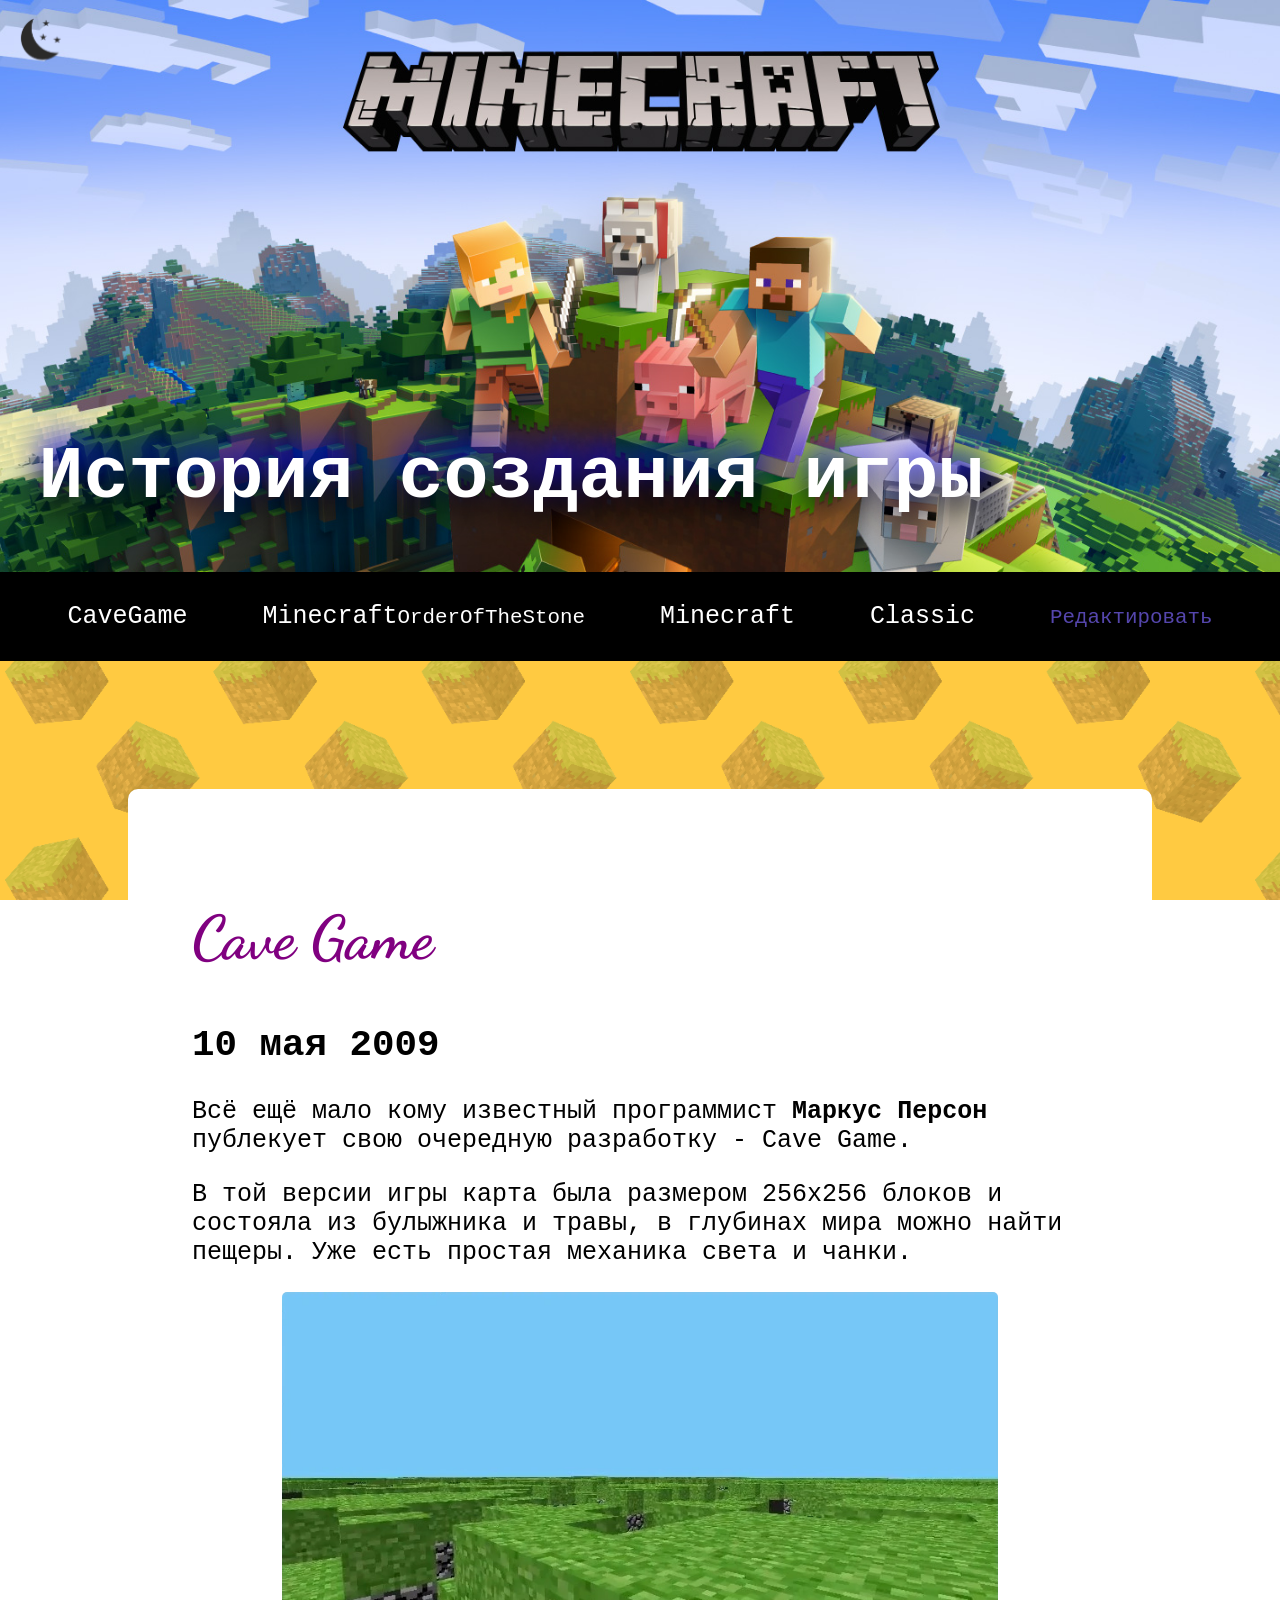
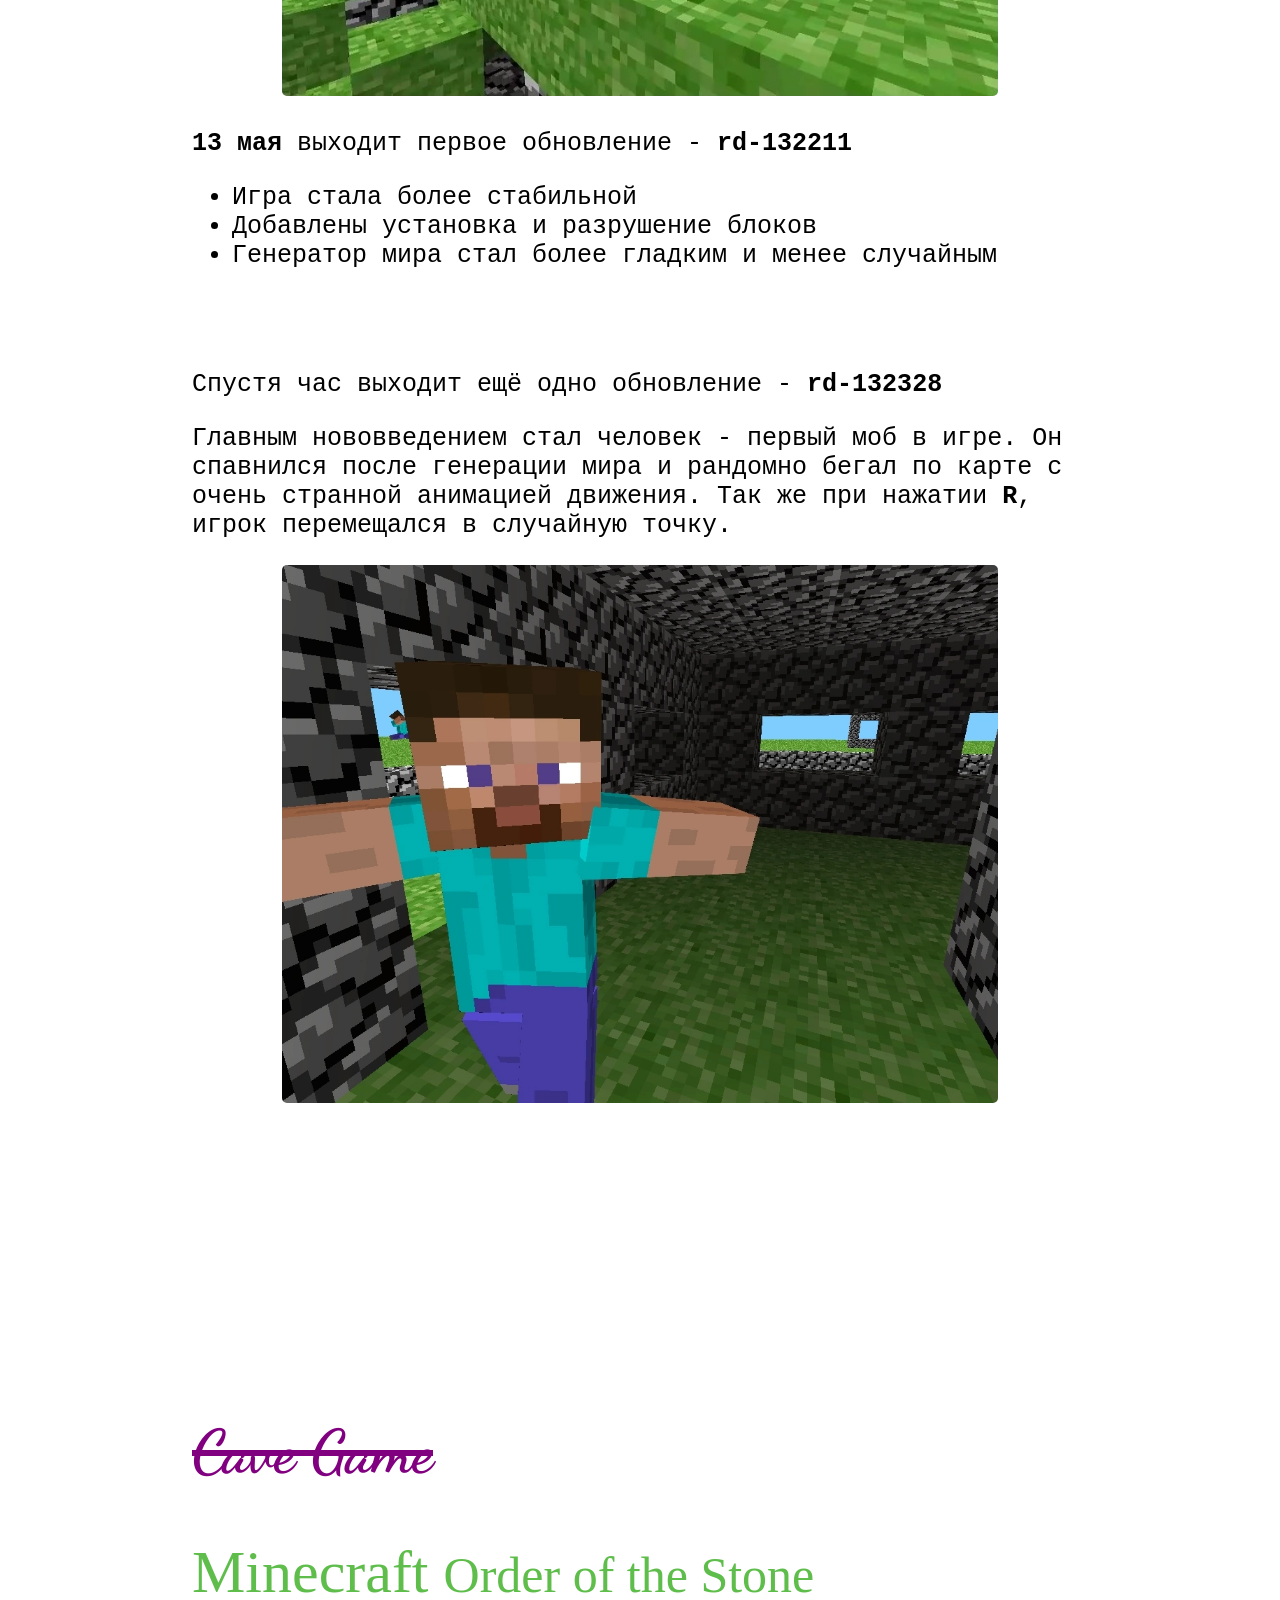
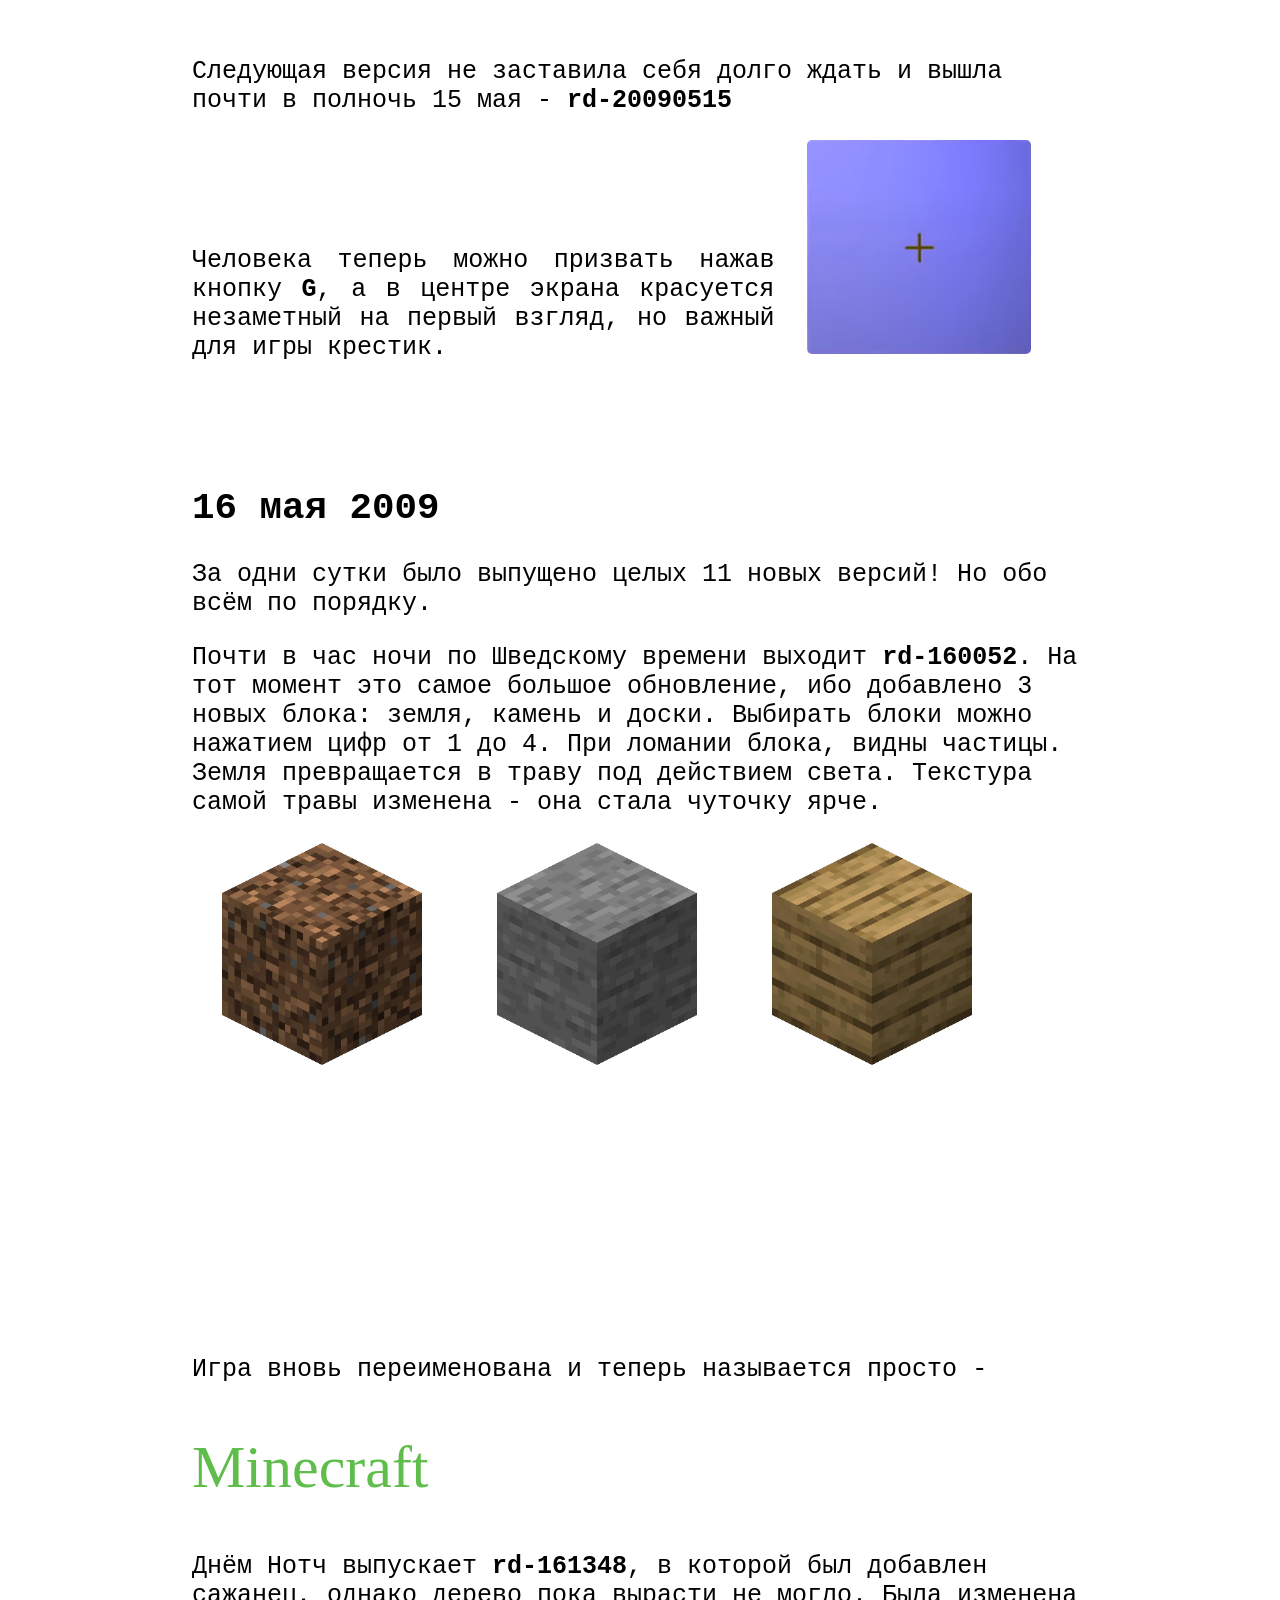
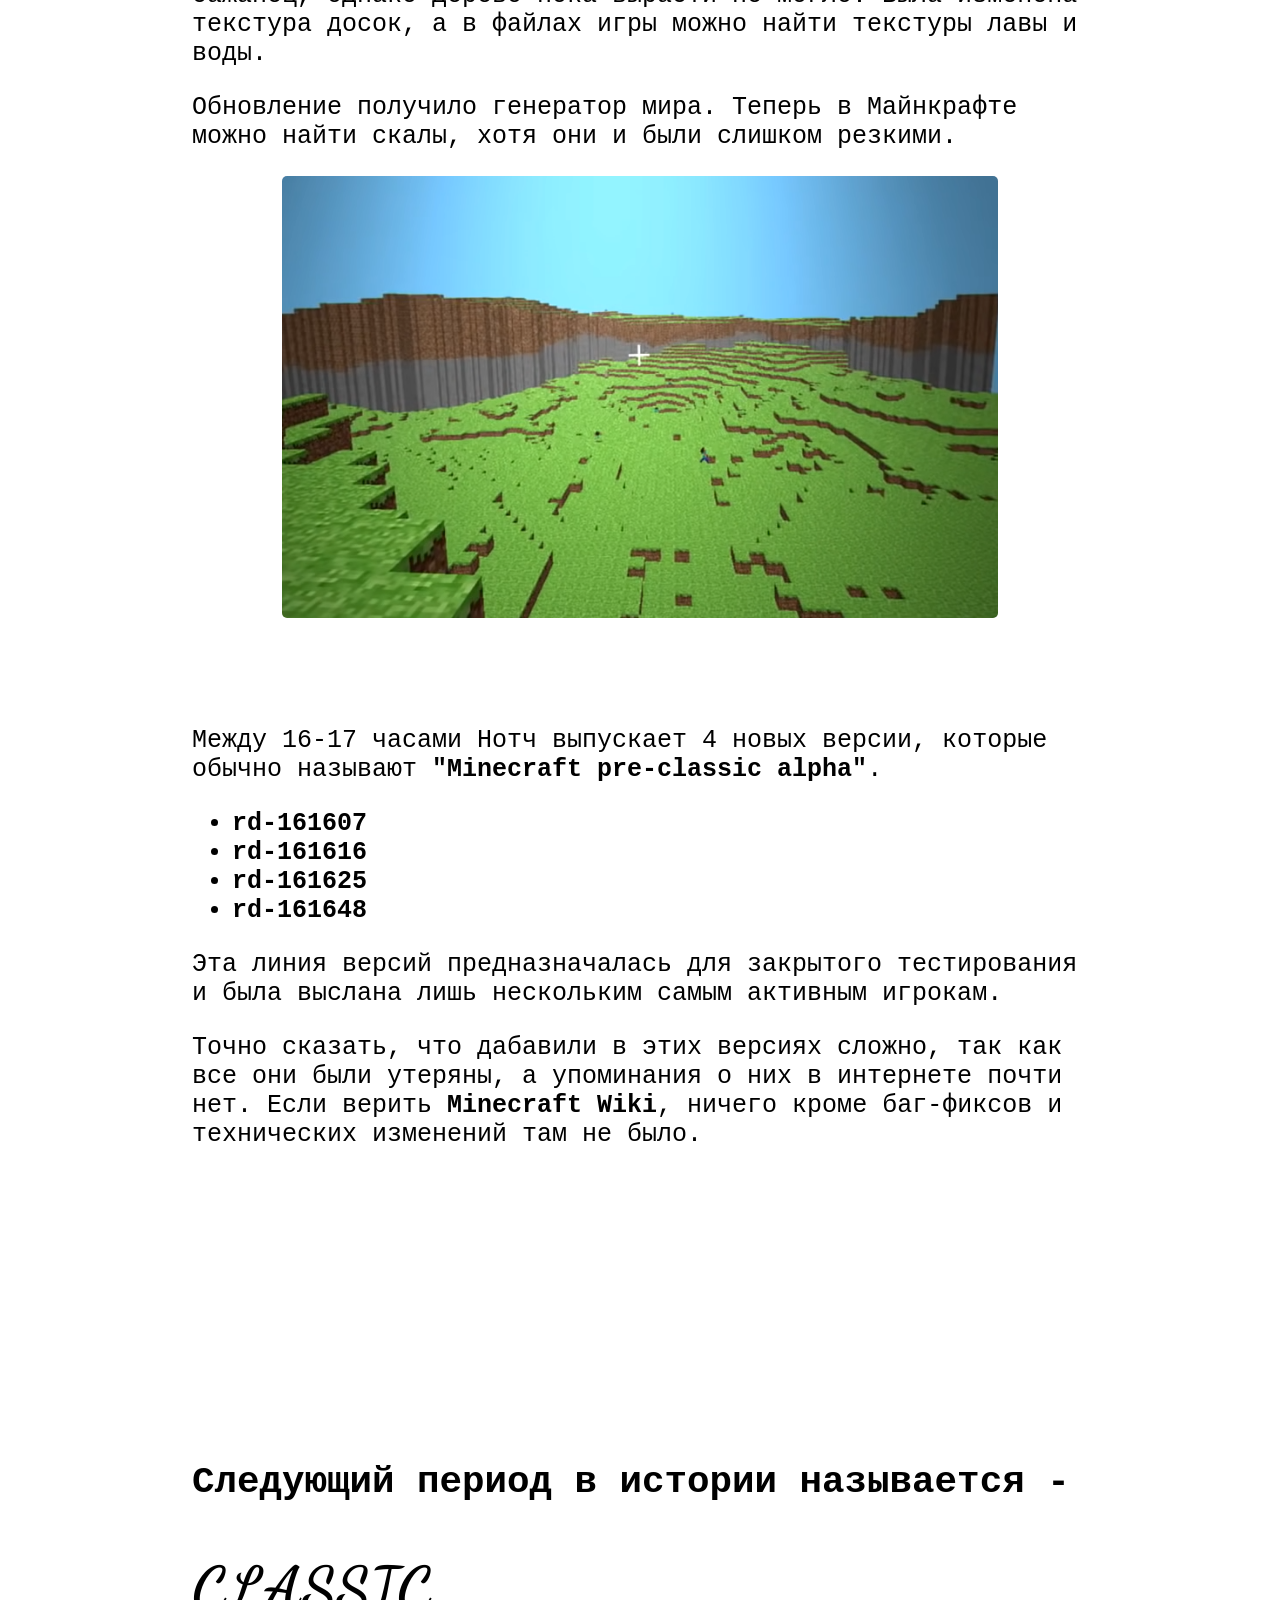
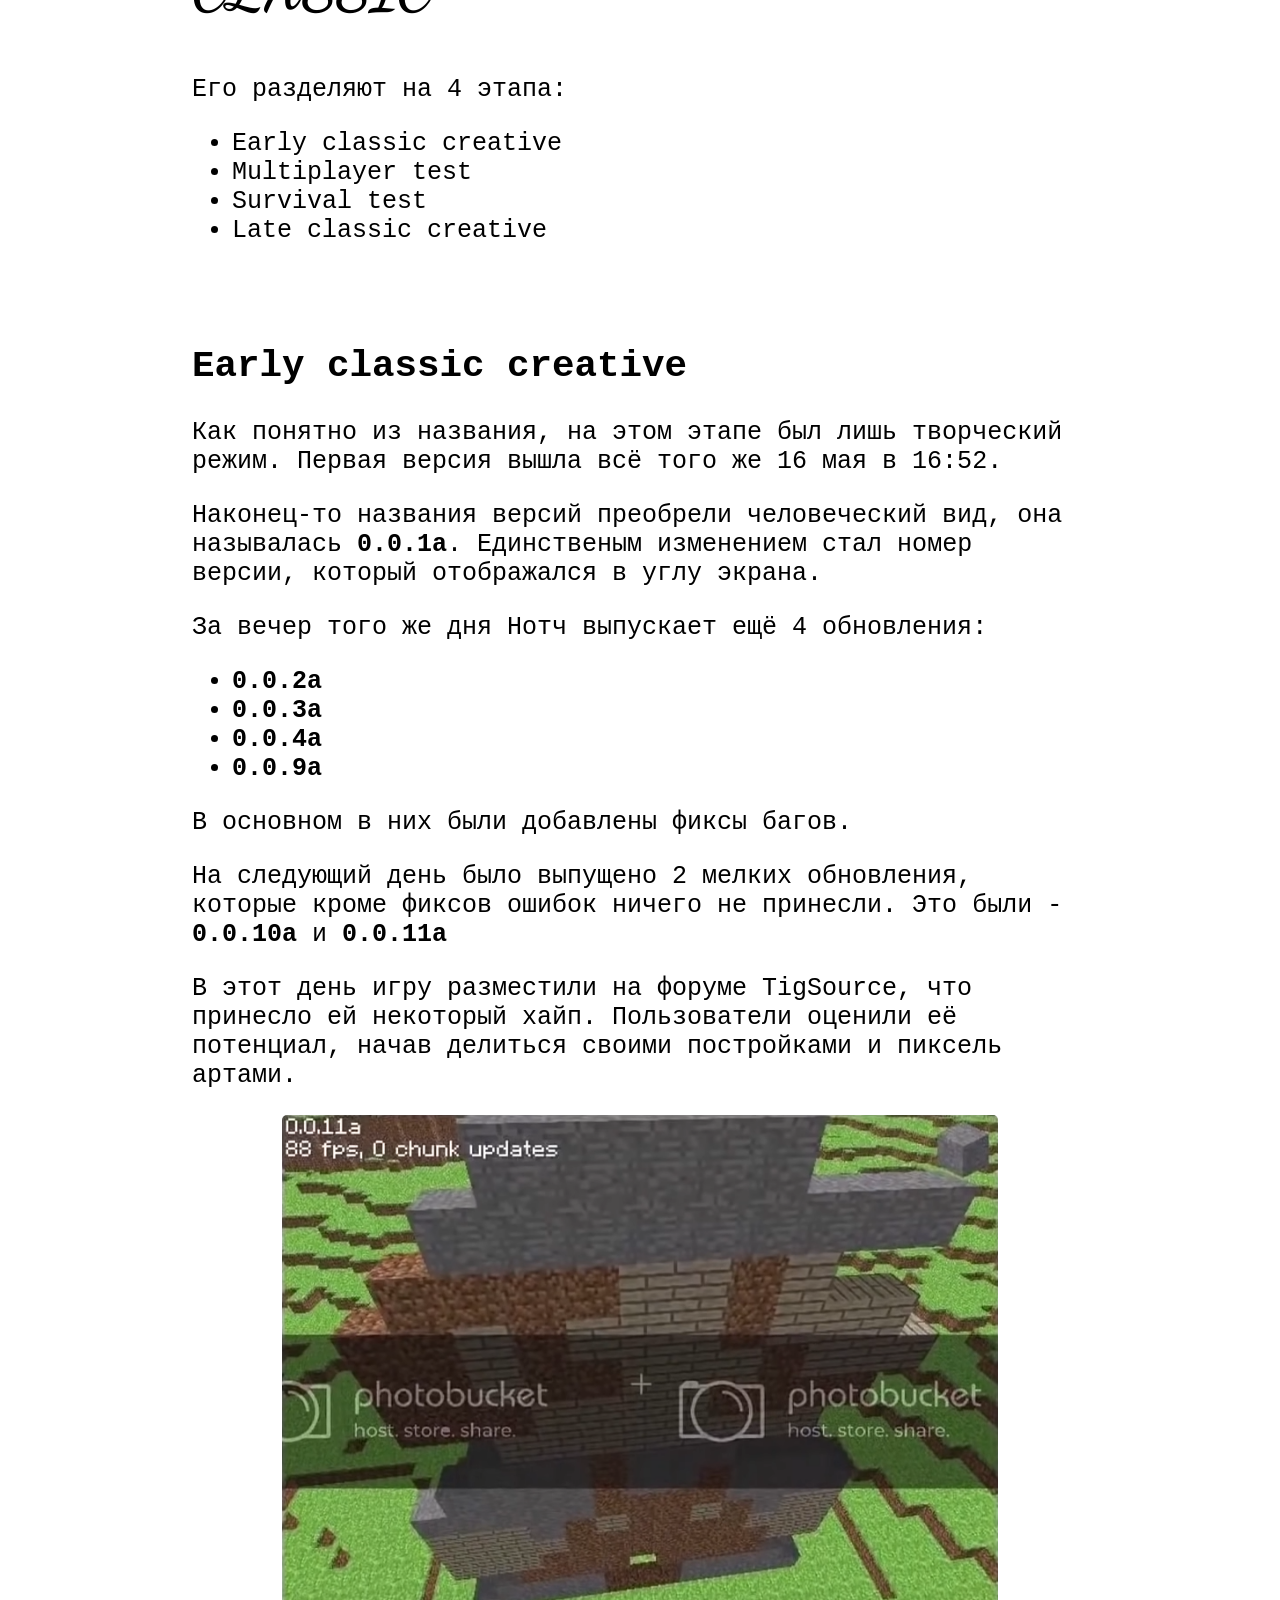
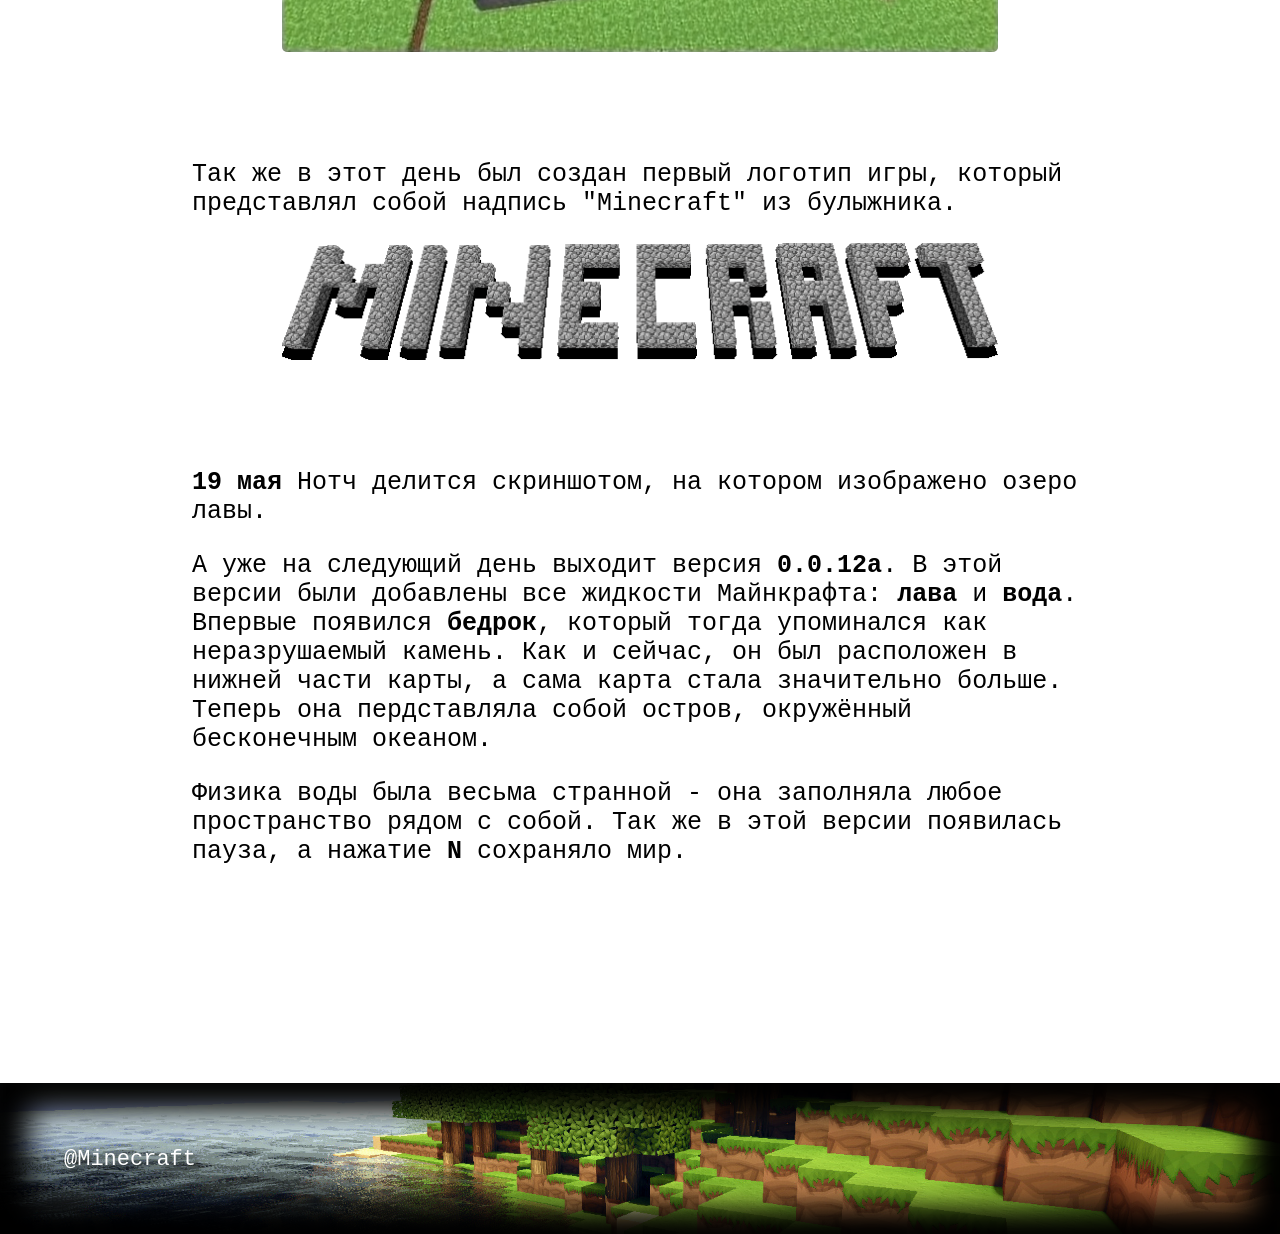
<file: index.html>
<!DOCTYPE html>
<html>
<head>
    <meta charset="UTF-8">
    <title>Document</title>
    <link rel="stylesheet" href="style.css">
    <link rel="stylesheet" media="screen" href="https://fontlibrary.org//face/minecraft" type="text/css"/>
    <link rel="stylesheet" href="https://fonts.googleapis.com/css2?family=Dancing+Script&display=swap">
</head>
<body id="myElement">
    <input type="checkbox" id="change">
    <header>
        <label for="change" class="light-dark"></label>
        <h1>История создания игры</h1>
    </header>
    <main>
        <nav class="menu">
            <a class="scroll" href="#CG">CaveGame</a>
            <a class="scroll" href="#MoftS">Minecraft<small>OrderOfTheStone</small></a>
            <a class="scroll" href="#M">Minecraft</a>
            <a class="scroll" href="#C">Classic</a>
            <a class="signIn" href="pass.html"><small>Редактировать</small></a>
        </nav>
        <nav class="menu_small_icon">
            <div class="stick"></div>
            <div class="stick"></div>
            <div class="stick"></div>
        </nav>
        <nav class="menu_small_item">
            <a class="scroll" href="#CG">CaveGame</a>
            <a class="scroll" href="#MoftS">Minecraft<small>OrderOfTheStone</small></a>
            <a class="scroll" href="#M">Minecraft</a>
            <a class="scroll" href="#C">Classic</a>
            <a class="signIn" href="pass.html"><small>Редактировать</small></a>
        </nav>
        <article class="block">
            <h1 id="CG" class="CaveGame">Cave Game</h1>
            <h2>10 мая 2009</h2>
            <p>Всё ещё мало кому известный программист <b>Маркус Персон</b> публекует 
            свою очередную разработку - Cave Game.</p>
            <p>В той версии игры карта была размером 256x256 блоков и состояла из 
            булыжника и травы, в глубинах мира можно найти пещеры. Уже есть простая механика света и чанки.</p>
            <img class="blockimg" src="images/CaveGame.png" alt="Cave Game">
            <p><b>13 мая</b> выходит первое обновление - <b>rd-132211</b></p>
            <ul>
                <li>Игра стала более стабильной</li>
                <li>Добавлены установка и разрушение блоков</li>
                <li>Генератор мира стал более гладким и менее случайным</li>
           </ul>
           <div></div>
           <p>Спустя час выходит ещё одно обновление - <b>rd-132328</b></p>
           <p>Главным нововведением стал человек - первый моб в игре. Он спавнился после генерации 
           мира и рандомно бегал по карте с очень странной анимацией движения. Так же при нажатии 
           <b>R</b>, игрок перемещался в случайную точку. </p>
           <img class="blockimg" src="images/Human_Mob.png" alt="Человек">
        </article>
        <article class="block">
            <h1 class="CaveGame"><s>Cave Game</s></h1>
            <h1 id="MoftS" class="Minecraft">Minecraft <small>Order of the Stone</small></h1>
            <p>Следующая версия не заставила себя долго ждать и вышла почти в полночь 
            15 мая - <b>rd-20090515</b></p>
            <p class="inbl">Человека теперь можно призвать нажав кнопку <b>G</b>, а в центре 
            экрана красуется незаметный на первый взгляд, но важный для игры крестик.</p>
            <img class="inlimg" src="images/крестик.png" alt="крестик">
            <div></div>
            <h2>16 мая 2009</h2>
            <p>За одни сутки было выпущено целых 11 новых версий! Но обо всём по порядку.</p>
            <p>Почти в час ночи по Шведскому времени выходит <b>rd-160052</b>. На тот момент 
            это самое большое обновление, ибо добавлено 3 новых блока: земля, камень и доски. 
            Выбирать блоки можно нажатием цифр от 1 до 4. При ломании блока, видны частицы. 
            Земля превращается в траву под действием света. Текстура самой травы изменена - 
            она стала чуточку ярче.</p>
            <img class="inlimg" src="images/земля.png" alt="земля">
            <img class="inlimg" src="images/камень.png" alt="камень">
            <img class="inlimg" src="images/доски.png" alt="доски">
        </article>
        <article class="block">
            <p>Игра вновь переименована и теперь называется просто -</p>
            <h1 id="M" class="Minecraft">Minecraft</h1>
            <p>Днём Нотч выпускает <b>rd-161348</b>, в которой был добавлен 
            сажанец, однако дерево пока вырасти не могло. Была изменена текстура досок, 
            а в файлах игры можно найти текстуры лавы и воды.</p>
            <p>Обновление получило генератор мира. Теперь в Майнкрафте можно найти скалы, 
            хотя они и были слишком резкими.</p>
            <img class="blockimg" src="images/Скалы.png" alt="скалы">
            <div></div>
            <p>Между 16-17 часами Нотч выпускает 4 новых версии, которые обычно называют 
            <b>"Minecraft pre-classic alpha"</b>.</p>
            <ul>
                <li><b>rd-161607</b></li>
                <li><b>rd-161616</b></li>
                <li><b>rd-161625</b></li>
                <li><b>rd-161648</b></li>
            </ul>
            <p>Эта линия версий предназначалась для закрытого тестирования и была выслана 
            лишь нескольким самым активным игрокам.</p>
            <p>Точно сказать, что дабавили в этих версиях сложно, так как все они были утеряны, 
            а упоминания о них в интернете почти нет. Если верить <b>Minecraft Wiki</b>, ничего кроме 
            баг-фиксов и технических изменений там не было.</p>
        </article>
        <article class="block">
            <h2>Следующий период в истории называется -</h2>
            <h1 id="C" class="Classic">CLASSIC</h1>
            <p>Его разделяют на 4 этапа:</p>
            <ul>
                <li>Early classic creative</li>
                <li>Multiplayer test</li>
                <li>Survival test</li>
                <li>Late classic creative</li>
            </ul>
            <div></div>
            <h2>Early classic creative</h2>
            <p>Как понятно из названия, на этом этапе был лишь творческий режим. Первая версия 
            вышла всё того же 16 мая в 16:52.</p>
            <p>Наконец-то названия версий преобрели человеческий вид, она называлась <b>0.0.1a</b>. 
            Единственым изменением стал номер версии, который отображался в углу экрана.</p>
            <p>За вечер того же дня Нотч выпускает ещё 4 обновления:</p>
            <ul>
                <li><b>0.0.2a</b></li>
                <li><b>0.0.3a</b></li>
                <li><b>0.0.4a</b></li>
                <li><b>0.0.9a</b></li>
            </ul>
            <p>В основном в них были добавлены фиксы багов.</p>
            <p>На следующий день было выпущено 2 мелких обновления, которые кроме фиксов ошибок 
            ничего не принесли. Это были - <b>0.0.10a</b> и <b>0.0.11a</b></p>
            <p>В этот день игру разместили на форуме TigSource, что принесло ей некоторый хайп. 
            Пользователи оценили её потенциал, начав делиться своими постройками и пиксель артами.</p>
            <img class="blockimg" src="images/пиксельарт.png" alt="пиксель арт Марио">
            <div></div>
            <p>Так же в этот день был создан первый логотип игры, который представлял собой надпись 
            "Minecraft" из булыжника.</p>
            <img class="blockimg" src="images/логотип1.png" alt="логотип">
            <div></div>
            <p><b>19 мая</b> Нотч делится скриншотом, на котором изображено озеро лавы.</p>
            <p>А уже на следующий день выходит версия <b>0.0.12a</b>. В этой версии были добавлены 
            все жидкости Майнкрафта: <b>лава</b> и <b>вода</b>. Впервые появился <b>бедрок</b>, 
            который тогда упоминался как неразрушаемый камень. Как и сейчас, он был расположен в 
            нижней части карты, а сама карта стала значительно больше. Теперь она пердставляла 
            собой остров, окружённый бесконечным океаном.</p>
            <p>Физика воды была весьма странной - она заполняла любое пространство рядом с собой. 
            Так же в этой версии появилась пауза, а нажатие <b>N</b> сохраняло мир.</p>
        </article>
    </main>
    <footer>
        <p>@Minecraft</p>
    </footer>
    <script src="https://ajax.googleapis.com/ajax/libs/jquery/3.1.1/jquery.min.js"></script>
    <script src="anime.js"></script>
    <script src="script.js"></script>
</body>
</html>
</file>
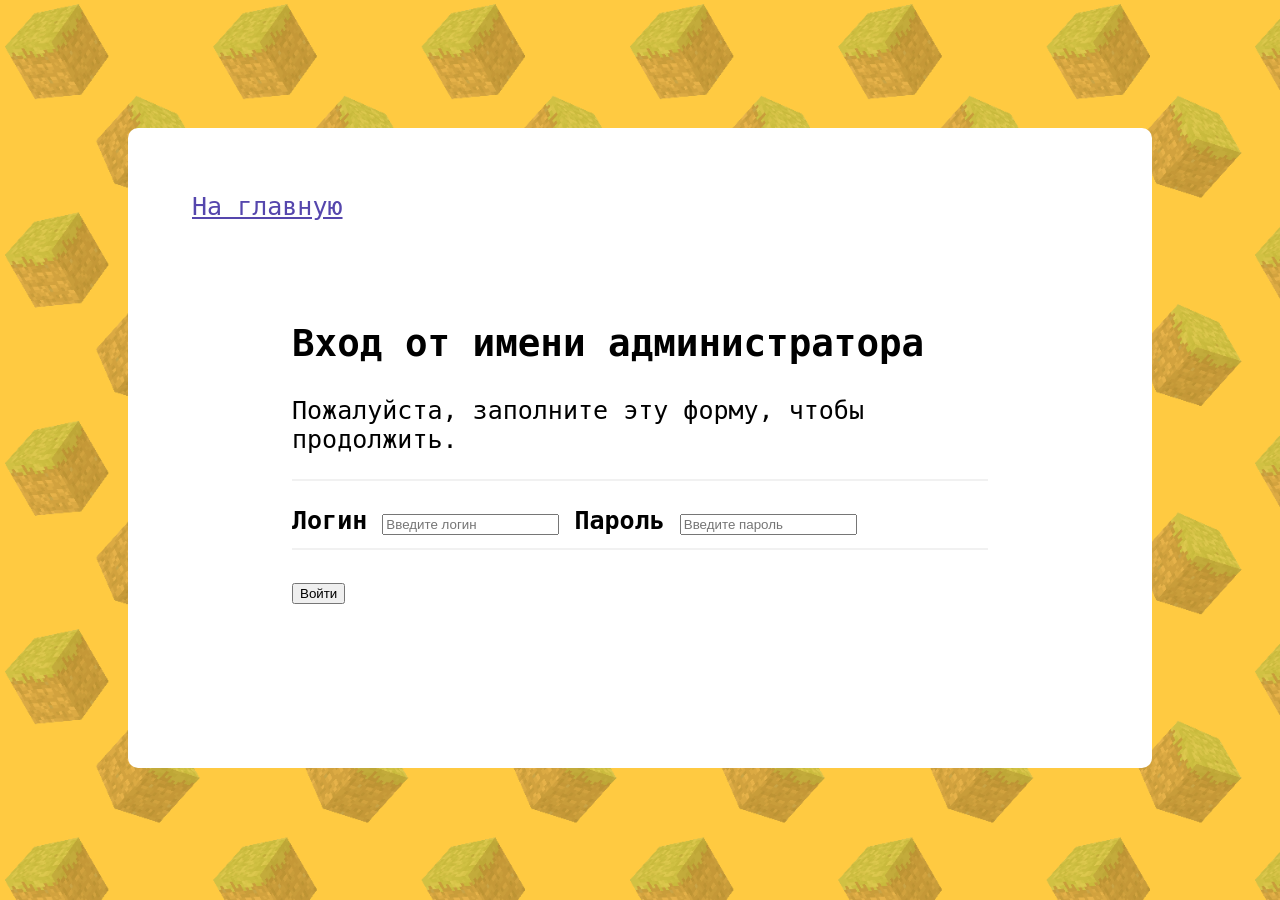
<file: _reg.html>
<!DOCTYPE html>
<html>
<head>
    <meta charset="UTF-8">
    <title>Document</title>
    <link rel="stylesheet" href="style.css">
    <link rel="stylesheet" media="screen" href="https://fontlibrary.org//face/minecraft" type="text/css"/>
    <link rel="stylesheet" href="https://fonts.googleapis.com/css2?family=Dancing+Script&display=swap">
</head>
<body>
    <article class="block">
    <a class="signIn" href="index.html">На главную</a>
    <div>
      <h1>Вход от имени администратора</h1>
      <p>Пожалуйста, заполните эту форму, чтобы продолжить.</p>
      <hr>
        <label for="email"><b>Логин</b></label>
        <input type="text" placeholder="Введите логин" name="email" required>
        <label for="psw"><b>Пароль</b></label>
        <input type="password" placeholder="Введите пароль" name="psw" required>
    <hr>
  
      <button class="log" type="submit" onclick="handle()">Войти</button>
      <p class="error"></p>
    </div>
    </article>
    <script src="https://ajax.googleapis.com/ajax/libs/jquery/3.1.1/jquery.min.js"></script>
    <script src="anime.js"></script>
    <script src="script.js"></script>
</body>
</html>
</file>
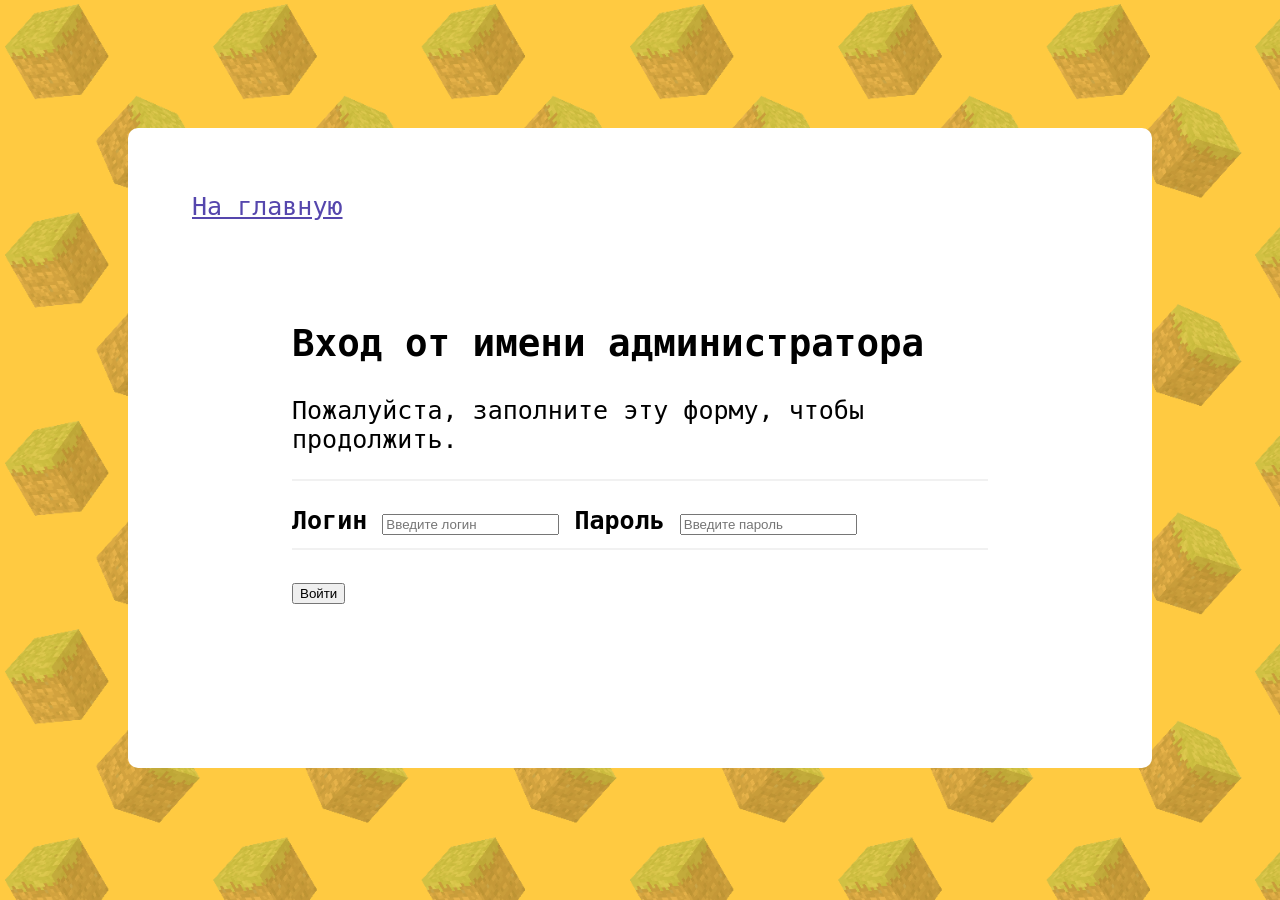
<file: pass.html>
<!DOCTYPE html>
<html>
<head>
    <meta charset="UTF-8">
    <title>Document</title>
    <link rel="stylesheet" href="style.css">
    <link rel="stylesheet" media="screen" href="https://fontlibrary.org//face/minecraft" type="text/css"/>
    <link rel="stylesheet" href="https://fonts.googleapis.com/css2?family=Dancing+Script&display=swap">
</head>
<body>
    <article class="block">
    <a class="signIn" href="index.html">На главную</a>
    <div>
      <h1>Вход от имени администратора</h1>
      <p>Пожалуйста, заполните эту форму, чтобы продолжить.</p>
      <hr>
        <label for="email"><b>Логин</b></label>
        <input type="text" placeholder="Введите логин" name="email" required>
        <label for="psw"><b>Пароль</b></label>
        <input type="password" placeholder="Введите пароль" name="psw" required>
    <hr>
  
      <button class="log" type="submit" onclick="handle()">Войти</button>
      <p class="error"></p>
    </div>
    </article>
    <script src="https://ajax.googleapis.com/ajax/libs/jquery/3.1.1/jquery.min.js"></script>
    <script src="anime.js"></script>
    <script src="script.js"></script>
</body>
</html>
</file>
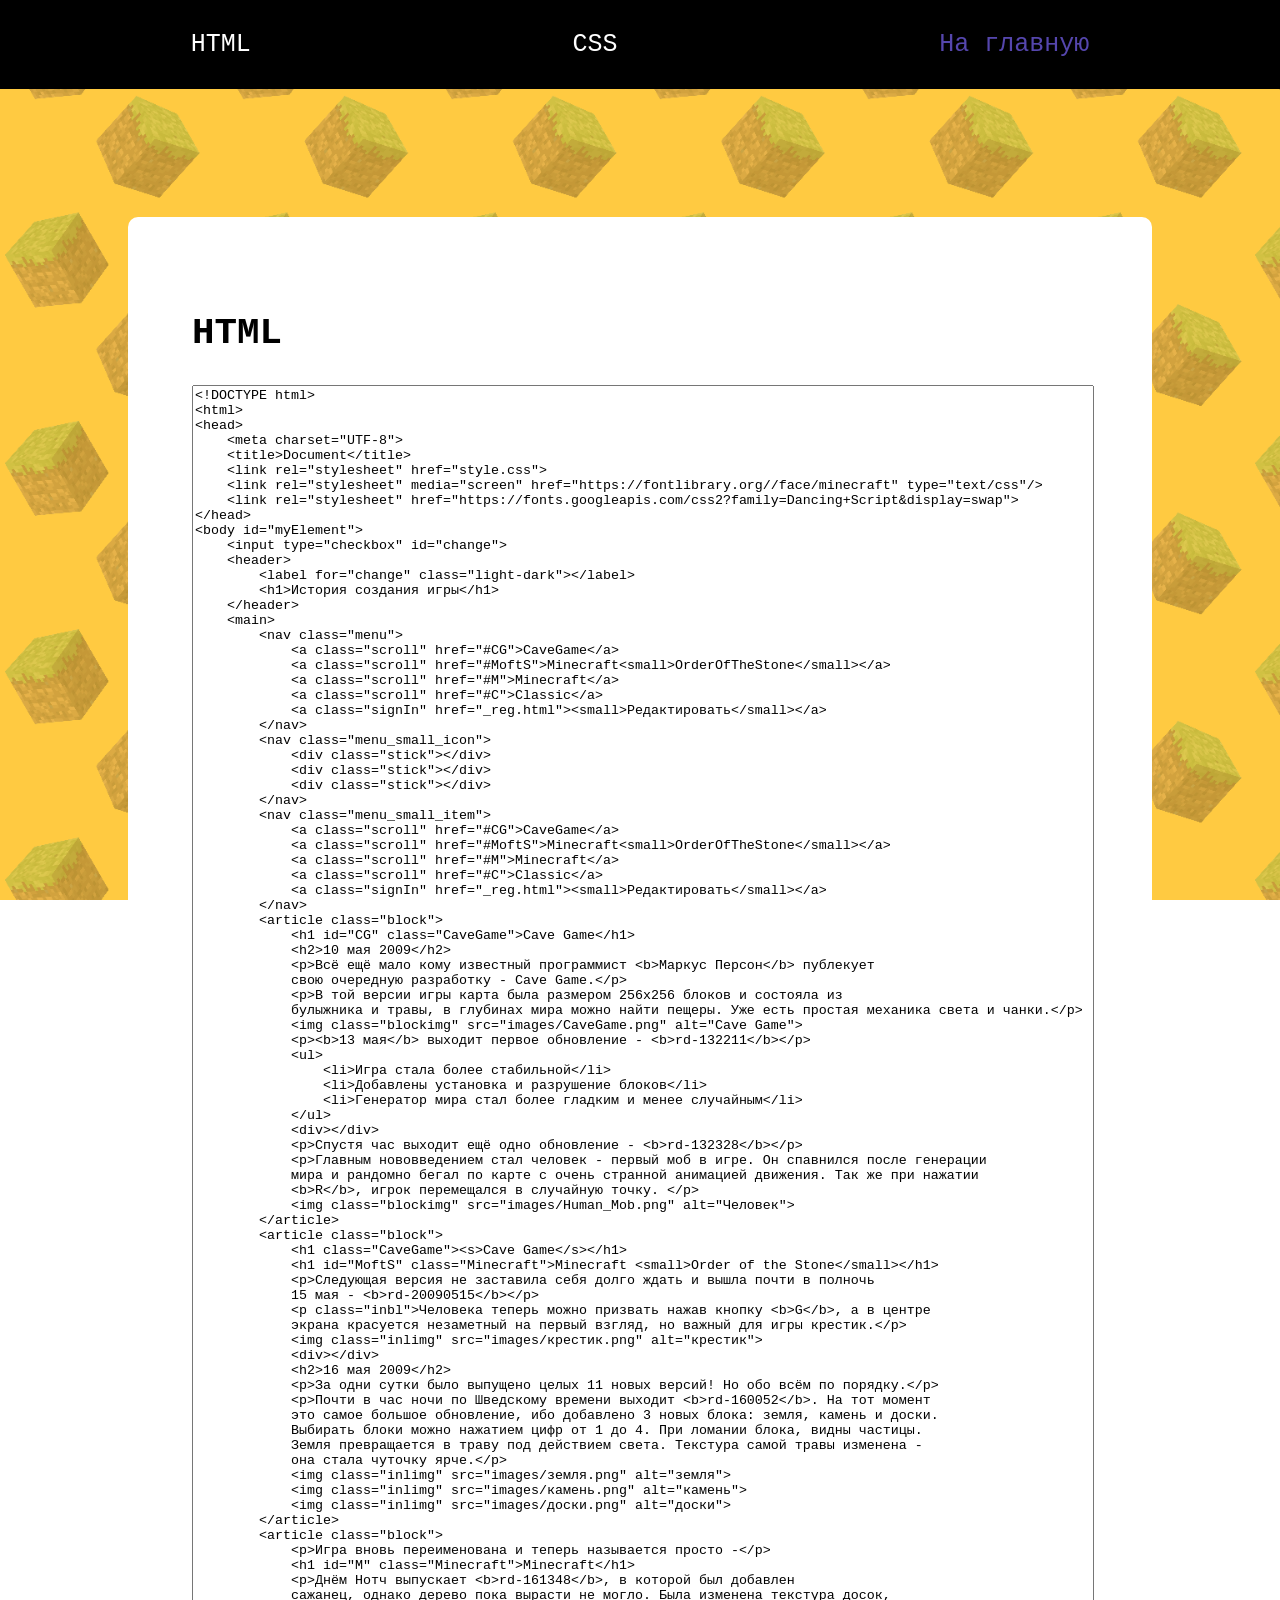
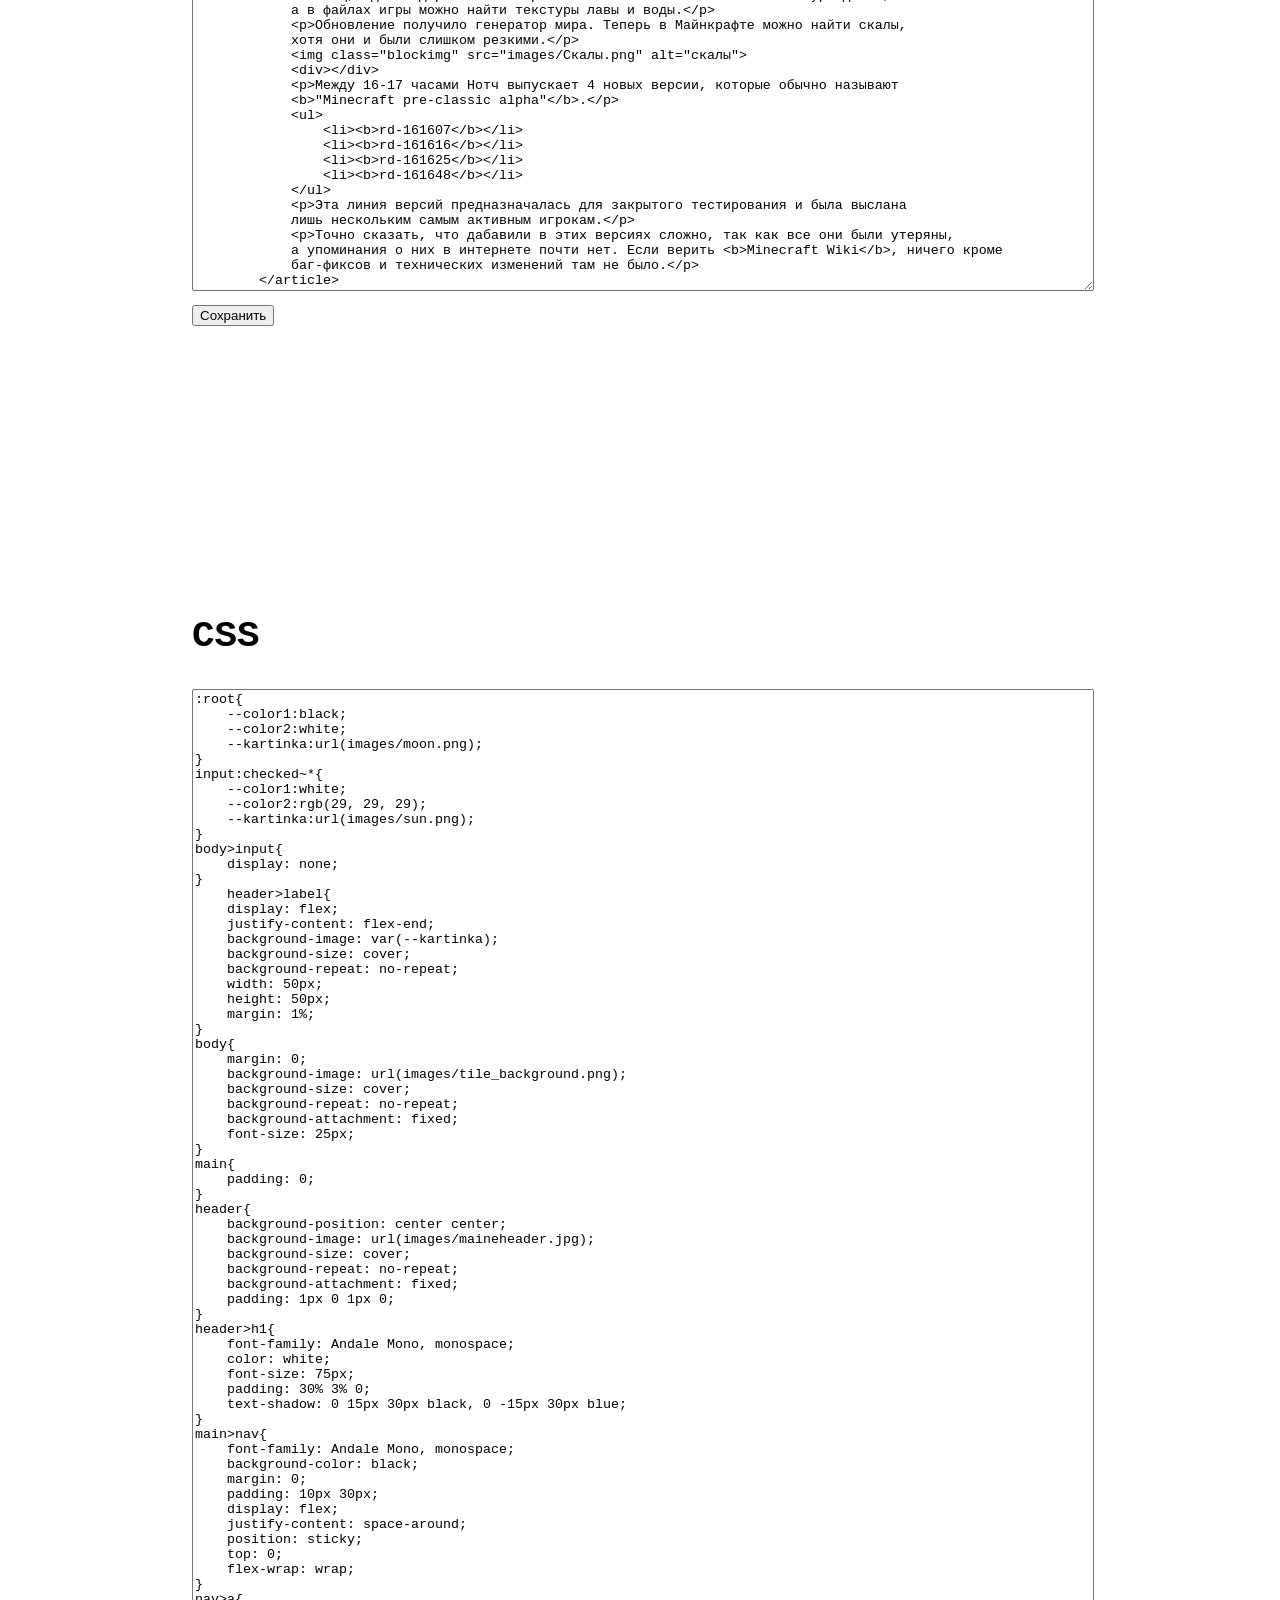
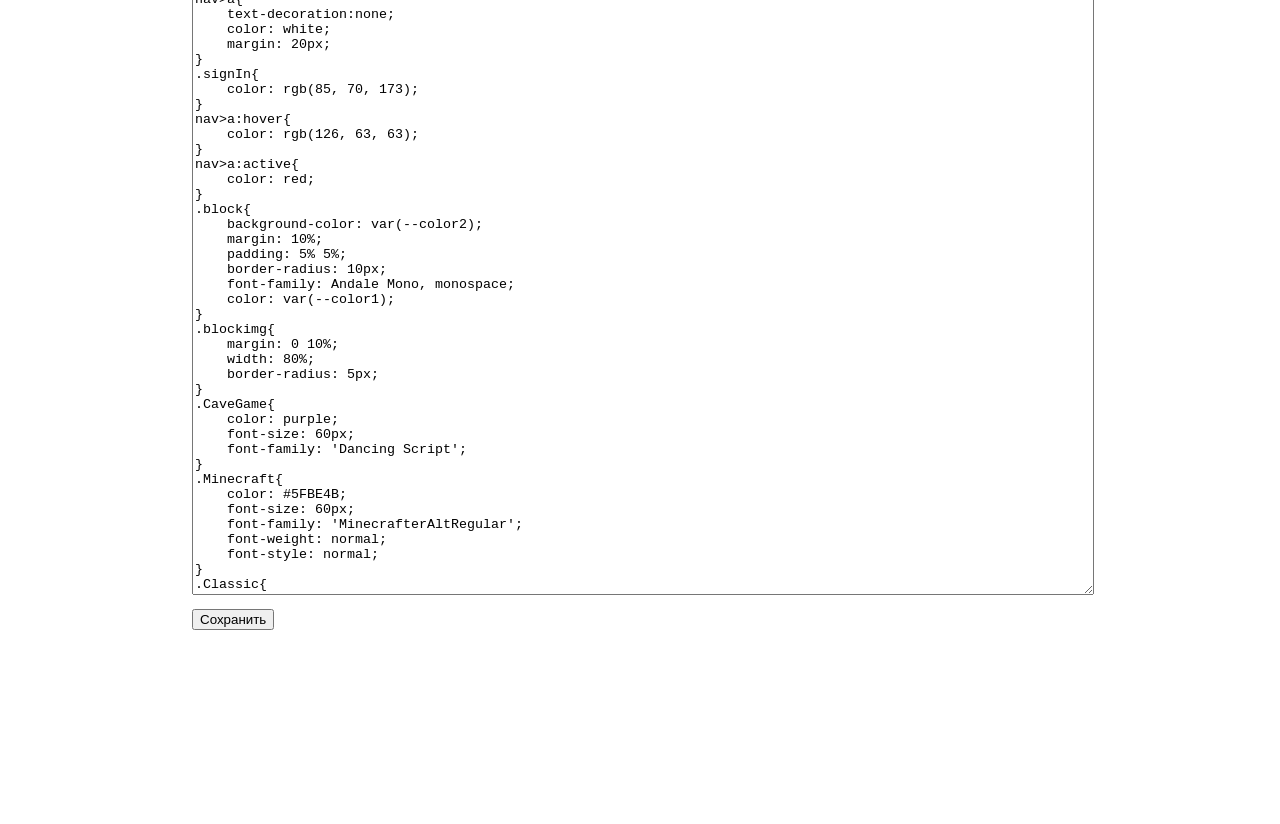
<file: remark.html>
<!DOCTYPE html>
<html>
<head>
    <meta charset="UTF-8">
    <title>Document</title>
    <link rel="stylesheet" href="style.css">
    <link rel="stylesheet" media="screen" href="https://fontlibrary.org//face/minecraft" type="text/css"/>
    <link rel="stylesheet" href="https://fonts.googleapis.com/css2?family=Dancing+Script&display=swap">
</head>
<body>
    <main>
        <nav class="menu">
            <a class="scroll" href="#html">HTML</a>
            <a class="scroll" href="#css">CSS</a>
            <a class="signIn" href="index.html">На главную</a>
        </nav>
        <nav class="menu_small_icon">
            <div class="stick"></div>
            <div class="stick"></div>
            <div class="stick"></div>
        </nav>
        <nav class="menu_small_item">
            <a class="scroll" href="#html">HTML</a>
            <a class="scroll" href="#css">CSS</a>
            <a class="signIn" href="index.html">На главную</a>
        </nav>
    <article class="block" id="html">
        <h1>HTML</h1>
        <textarea name="" id="11" cols="30" rows="100"><!DOCTYPE html>
<html>
<head>
    <meta charset="UTF-8">
    <title>Document</title>
    <link rel="stylesheet" href="style.css">
    <link rel="stylesheet" media="screen" href="https://fontlibrary.org//face/minecraft" type="text/css"/>
    <link rel="stylesheet" href="https://fonts.googleapis.com/css2?family=Dancing+Script&display=swap">
</head>
<body id="myElement">
    <input type="checkbox" id="change">
    <header>
        <label for="change" class="light-dark"></label>
        <h1>История создания игры</h1>
    </header>
    <main>
        <nav class="menu">
            <a class="scroll" href="#CG">CaveGame</a>
            <a class="scroll" href="#MoftS">Minecraft<small>OrderOfTheStone</small></a>
            <a class="scroll" href="#M">Minecraft</a>
            <a class="scroll" href="#C">Classic</a>
            <a class="signIn" href="_reg.html"><small>Редактировать</small></a>
        </nav>
        <nav class="menu_small_icon">
            <div class="stick"></div>
            <div class="stick"></div>
            <div class="stick"></div>
        </nav>
        <nav class="menu_small_item">
            <a class="scroll" href="#CG">CaveGame</a>
            <a class="scroll" href="#MoftS">Minecraft<small>OrderOfTheStone</small></a>
            <a class="scroll" href="#M">Minecraft</a>
            <a class="scroll" href="#C">Classic</a>
            <a class="signIn" href="_reg.html"><small>Редактировать</small></a>
        </nav>
        <article class="block">
            <h1 id="CG" class="CaveGame">Cave Game</h1>
            <h2>10 мая 2009</h2>
            <p>Всё ещё мало кому известный программист <b>Маркус Персон</b> публекует 
            свою очередную разработку - Cave Game.</p>
            <p>В той версии игры карта была размером 256x256 блоков и состояла из 
            булыжника и травы, в глубинах мира можно найти пещеры. Уже есть простая механика света и чанки.</p>
            <img class="blockimg" src="images/CaveGame.png" alt="Cave Game">
            <p><b>13 мая</b> выходит первое обновление - <b>rd-132211</b></p>
            <ul>
                <li>Игра стала более стабильной</li>
                <li>Добавлены установка и разрушение блоков</li>
                <li>Генератор мира стал более гладким и менее случайным</li>
            </ul>
            <div></div>
            <p>Спустя час выходит ещё одно обновление - <b>rd-132328</b></p>
            <p>Главным нововведением стал человек - первый моб в игре. Он спавнился после генерации 
            мира и рандомно бегал по карте с очень странной анимацией движения. Так же при нажатии 
            <b>R</b>, игрок перемещался в случайную точку. </p>
            <img class="blockimg" src="images/Human_Mob.png" alt="Человек">
        </article>
        <article class="block">
            <h1 class="CaveGame"><s>Cave Game</s></h1>
            <h1 id="MoftS" class="Minecraft">Minecraft <small>Order of the Stone</small></h1>
            <p>Следующая версия не заставила себя долго ждать и вышла почти в полночь 
            15 мая - <b>rd-20090515</b></p>
            <p class="inbl">Человека теперь можно призвать нажав кнопку <b>G</b>, а в центре 
            экрана красуется незаметный на первый взгляд, но важный для игры крестик.</p>
            <img class="inlimg" src="images/крестик.png" alt="крестик">
            <div></div>
            <h2>16 мая 2009</h2>
            <p>За одни сутки было выпущено целых 11 новых версий! Но обо всём по порядку.</p>
            <p>Почти в час ночи по Шведскому времени выходит <b>rd-160052</b>. На тот момент 
            это самое большое обновление, ибо добавлено 3 новых блока: земля, камень и доски. 
            Выбирать блоки можно нажатием цифр от 1 до 4. При ломании блока, видны частицы. 
            Земля превращается в траву под действием света. Текстура самой травы изменена - 
            она стала чуточку ярче.</p>
            <img class="inlimg" src="images/земля.png" alt="земля">
            <img class="inlimg" src="images/камень.png" alt="камень">
            <img class="inlimg" src="images/доски.png" alt="доски">
        </article>
        <article class="block">
            <p>Игра вновь переименована и теперь называется просто -</p>
            <h1 id="M" class="Minecraft">Minecraft</h1>
            <p>Днём Нотч выпускает <b>rd-161348</b>, в которой был добавлен 
            сажанец, однако дерево пока вырасти не могло. Была изменена текстура досок, 
            а в файлах игры можно найти текстуры лавы и воды.</p>
            <p>Обновление получило генератор мира. Теперь в Майнкрафте можно найти скалы, 
            хотя они и были слишком резкими.</p>
            <img class="blockimg" src="images/Скалы.png" alt="скалы">
            <div></div>
            <p>Между 16-17 часами Нотч выпускает 4 новых версии, которые обычно называют 
            <b>"Minecraft pre-classic alpha"</b>.</p>
            <ul>
                <li><b>rd-161607</b></li>
                <li><b>rd-161616</b></li>
                <li><b>rd-161625</b></li>
                <li><b>rd-161648</b></li>
            </ul>
            <p>Эта линия версий предназначалась для закрытого тестирования и была выслана 
            лишь нескольким самым активным игрокам.</p>
            <p>Точно сказать, что дабавили в этих версиях сложно, так как все они были утеряны, 
            а упоминания о них в интернете почти нет. Если верить <b>Minecraft Wiki</b>, ничего кроме 
            баг-фиксов и технических изменений там не было.</p>
        </article>
        <article class="block">
            <h2>Следующий период в истории называется -</h2>
            <h1 id="C" class="Classic">CLASSIC</h1>
            <p>Его разделяют на 4 этапа:</p>
            <ul>
                <li>Early classic creative</li>
                <li>Multiplayer test</li>
                <li>Survival test</li>
                <li>Late classic creative</li>
            </ul>
            <div></div>
            <h2>Early classic creative</h2>
            <p>Как понятно из названия, на этом этапе был лишь творческий режим. Первая версия 
            вышла всё того же 16 мая в 16:52.</p>
            <p>Наконец-то названия версий преобрели человеческий вид, она называлась <b>0.0.1a</b>. 
            Единственым изменением стал номер версии, который отображался в углу экрана.</p>
            <p>За вечер того же дня Нотч выпускает ещё 4 обновления:</p>
            <ul>
                <li><b>0.0.2a</b></li>
                <li><b>0.0.3a</b></li>
                <li><b>0.0.4a</b></li>
                <li><b>0.0.9a</b></li>
            </ul>
            <p>В основном в них были добавлены фиксы багов.</p>
            <p>На следующий день было выпущено 2 мелких обновления, которые кроме фиксов ошибок 
            ничего не принесли. Это были - <b>0.0.10a</b> и <b>0.0.11a</b></p>
            <p>В этот день игру разместили на форуме TigSource, что принесло ей некоторый хайп. 
            Пользователи оценили её потенциал, начав делиться своими постройками и пиксель артами.</p>
            <img class="blockimg" src="images/пиксельарт.png" alt="пиксель арт Марио">
            <div></div>
            <p>Так же в этот день был создан первый логотип игры, который представлял собой надпись 
            "Minecraft" из булыжника.</p>
            <img class="blockimg" src="images/логотип1.png" alt="логотип">
            <div></div>
            <p><b>19 мая</b> Нотч делится скриншотом, на котором изображено озеро лавы.</p>
            <p>А уже на следующий день выходит версия <b>0.0.12a</b>. В этой версии были добавлены 
            все жидкости Майнкрафта: <b>лава</b> и <b>вода</b>. Впервые появился <b>бедрок</b>, 
            который тогда упоминался как неразрушаемый камень. Как и сейчас, он был расположен в 
            нижней части карты, а сама карта стала значительно больше. Теперь она пердставляла 
            собой остров, окружённый бесконечным океаном.</p>
            <p>Физика воды была весьма странной - она заполняла любое пространство рядом с собой. 
            Так же в этой версии появилась пауза, а нажатие <b>N</b> сохраняло мир.</p>
        </article>
    </main>
    <footer>
        <p>@Minecraft</p>
    </footer>
    <script src="https://ajax.googleapis.com/ajax/libs/jquery/3.1.1/jquery.min.js"></script>
    <script src="anime.js"></script>
    <script src="script.js"></script>
</body>
            </html></textarea>
        <button class="log" type="submit" onclick="">Сохранить</button>
    </article>
    <article class="block" id="css">
        <h1>CSS</h1>
        <textarea name="" id="22" cols="30" rows="100">:root{
    --color1:black;
    --color2:white;
    --kartinka:url(images/moon.png);
}
input:checked~*{
    --color1:white;
    --color2:rgb(29, 29, 29);
    --kartinka:url(images/sun.png);
}
body>input{
    display: none;
}
    header>label{
    display: flex;
    justify-content: flex-end;
    background-image: var(--kartinka);
    background-size: cover;
    background-repeat: no-repeat;
    width: 50px;
    height: 50px;
    margin: 1%;
}
body{
    margin: 0;
    background-image: url(images/tile_background.png);
    background-size: cover;
    background-repeat: no-repeat;
    background-attachment: fixed;
    font-size: 25px;
}
main{
    padding: 0;
}
header{
    background-position: center center;
    background-image: url(images/maineheader.jpg);
    background-size: cover;
    background-repeat: no-repeat;
    background-attachment: fixed;
    padding: 1px 0 1px 0;
}
header>h1{
    font-family: Andale Mono, monospace;
    color: white;
    font-size: 75px;
    padding: 30% 3% 0;
    text-shadow: 0 15px 30px black, 0 -15px 30px blue;
}
main>nav{
    font-family: Andale Mono, monospace;
    background-color: black;
    margin: 0;
    padding: 10px 30px;
    display: flex;
    justify-content: space-around;
    position: sticky;
    top: 0;
    flex-wrap: wrap;
}
nav>a{
    text-decoration:none;
    color: white;
    margin: 20px;
}
.signIn{
    color: rgb(85, 70, 173);
}
nav>a:hover{
    color: rgb(126, 63, 63);
}
nav>a:active{
    color: red;
}
.block{
    background-color: var(--color2);
    margin: 10%;
    padding: 5% 5%;
    border-radius: 10px;
    font-family: Andale Mono, monospace;
    color: var(--color1);
}
.blockimg{
    margin: 0 10%;
    width: 80%;
    border-radius: 5px;
}
.CaveGame{
    color: purple;
    font-size: 60px;
    font-family: 'Dancing Script';
}
.Minecraft{
    color: #5FBE4B;
    font-size: 60px;
    font-family: 'MinecrafterAltRegular';
    font-weight: normal;
    font-style: normal;
}
.Classic{
    color: black;
    font-size: 60px;
    font-family: 'Dancing Script';
}
.inlimg{
    display: inline-block;
    margin: 0 2%;
    width: 25%;
    border-radius: 5px;
}
.inbl{
    display: inline-block;
    width: 65%;
    text-align: justify;
}
div{
    margin: 100px;
}
    
    
input[type=text]:focus, input[type=password]:focus {
    background-color: #ddd;
    outline: none;
}
textarea {
    width: 100%;
    white-space: nowrap;
}
hr {
    border: 1px solid #f1f1f1;
    margin-bottom: 25px;
}

.menu_small_icon{
    display: none;
}
.stick {
    width: 70px;
    height: 5px;
    background: rgb(255, 255, 255);
    margin: 15px;
}
.menu_small_item {
    display: none;
    transform: translateX(-100%);
    top: 95px;
}
.error {
    color: red;
}
/*article>p, article>h1, article>h2, article>h3, article>ul {
    transform: translateX(-200%);
}
.inlimg {
    transform: translateX(600%);
}
img {
    transform: translateX(200%);
}*/
    
footer{
    background-position: center center;
    background-image: url(images/Minefooter.jpeg);
    background-size: cover;
    background-repeat: no-repeat;
    box-shadow: inset 0px 0px 30px 30px rgba(0, 0, 0, 1);
    padding: 0 0 1px 0;
}
footer>p{
    font-family: Andale Mono, monospace;
    font-size: 22px;
    color: white;
    padding: 5% 5%;
    text-shadow: 5px 5px 10px black;
    margin: 0 0 0 0;
}
@media (min-width: 767px) and (max-width: 1199px) {
    .block{
        margin: 5%;
    }
    }
    .light-dark{
    position: fixed;
    z-index: 1;
    }
    
@media (max-width: 767px) {
    .block {
        margin: 0;
        border-radius: 0;
    }
    .menu_small_icon{
        display: block;
        padding: 10px 0 10px 50px;
    }
    .menu_small_item {
        display: flex;
        flex-direction: column;
    }
    .menu{
        display: none;
    }
}</textarea>
        <button class="log" type="submit" onclick="">Сохранить</button>
    </article>
    </main>
    <script src="https://ajax.googleapis.com/ajax/libs/jquery/3.1.1/jquery.min.js"></script>
    <script src="anime.js"></script>
    <script src="script.js"></script>
</body>
</html>
</file>
<file: style.css>
:root{
  --color1:black;
  --color2:white;
  --kartinka:url(images/moon.png);
}
input:checked~*{
  --color1:white;
  --color2:rgb(29, 29, 29);
  --kartinka:url(images/sun.png);
}
body>input{
  display: none;
}
header>label{
  display: flex;
  justify-content: flex-end;
  background-image: var(--kartinka);
  background-size: cover;
  background-repeat: no-repeat;
  width: 50px;
  height: 50px;
  margin: 1%;
}
body{
  margin: 0;
  background-image: url(images/tile_background.png);
  background-size: cover;
  background-repeat: no-repeat;
  background-attachment: fixed;
  font-size: 25px;
}

article>p, article>h1, article>h2, article>h3, article>ul {
  transform: translateX(-200%);
  transition: transform 0.5s, opacity 0.5s;
}
img {
  transform: translateX(300%);
  transition: transform 0.5s, opacity 0.5s;
}

main{
  padding: 0;
}
header{
  background-position: center center;
  background-image: url(images/maineheader.jpg);
  background-size: cover;
  background-repeat: no-repeat;
  background-attachment: fixed;
  padding: 1px 0 1px 0;
}
header>h1{
  font-family: Andale Mono, monospace;
  color: white;
  font-size: 75px;
  padding: 30% 3% 0;
  text-shadow: 0 15px 30px black, 0 -15px 30px blue;
}
main>nav{
  font-family: Andale Mono, monospace;
  background-color: black;
  margin: 0;
  padding: 10px 30px;
  display: flex;
  justify-content: space-around;
  position: sticky;
  top: 0;
  flex-wrap: wrap;
  z-index: 1;
}
nav>a{
  text-decoration:none;
  color: white;
  margin: 20px;
}
.signIn{
  color: rgb(85, 70, 173);
}
nav>a:hover{
  color: rgb(126, 63, 63);
}
nav>a:active{
  color: red;
}
.block{
  background-color: var(--color2);
  margin: 10%;
  padding: 5% 5%;
  border-radius: 10px;
  font-family: Andale Mono, monospace;
  color: var(--color1);
}
.blockimg{
  margin: 0 10%;
  width: 80%;
  border-radius: 5px;
}
.CaveGame{
  color: purple;
  font-size: 60px;
  font-family: 'Dancing Script';
}
.Minecraft{
  color: #5FBE4B;
  font-size: 60px;
  font-family: 'MinecrafterAltRegular';
  font-weight: normal;
  font-style: normal;
}
.Classic{
  color: black;
  font-size: 60px;
  font-family: 'Dancing Script';
}
.inlimg{
  display: inline-block;
  margin: 0 2%;
  width: 25%;
  border-radius: 5px;
}
.inbl{
  display: inline-block;
  width: 65%;
  text-align: justify;
}
div{
  margin: 100px;
}


input[type=text]:focus, input[type=password]:focus {
  background-color: #ddd;
  outline: none;
}
textarea {
  width: 100%;
  white-space: nowrap;
}
hr {
  border: 1px solid #f1f1f1;
  margin-bottom: 25px;
}

.menu_small_icon{
  display: none;
}
.stick {
  width: 70px;
  height: 5px;
  background: rgb(255, 255, 255);
  margin: 15px;
}
.menu_small_item {
  display: none;
  transform: translateX(-100%);
  top: 95px;
}
.error {
  color: red;
}
/*article>p, article>h1, article>h2, article>h3, article>ul {
  transform: translateX(-200%);
}
.inlimg {
  transform: translateX(600%);
}
img {
  transform: translateX(200%);
}*/

footer{
  background-position: center center;
  background-image: url(images/Minefooter.jpeg);
  background-size: cover;
  background-repeat: no-repeat;
  box-shadow: inset 0px 0px 30px 30px rgba(0, 0, 0, 1);
  padding: 0 0 1px 0;
}
footer>p{
  font-family: Andale Mono, monospace;
  font-size: 22px;
  color: white;
  padding: 5% 5%;
  text-shadow: 5px 5px 10px black;
  margin: 0 0 0 0;
}
@media (min-width: 767px) and (max-width: 1199px) {
  .block{
      margin: 5%;
  }
}
.light-dark{
  position: fixed;
  z-index: 2;
}

@media (max-width: 767px) {
  .block {
      margin: 0;
      border-radius: 0;
  }
  .menu_small_icon{
    display: block;
    padding: 10px 0 10px 50px;
  }
  .menu_small_item {
    display: flex;
    flex-direction: column;
  }
  .menu{
    display: none;
  }
}
</file>
